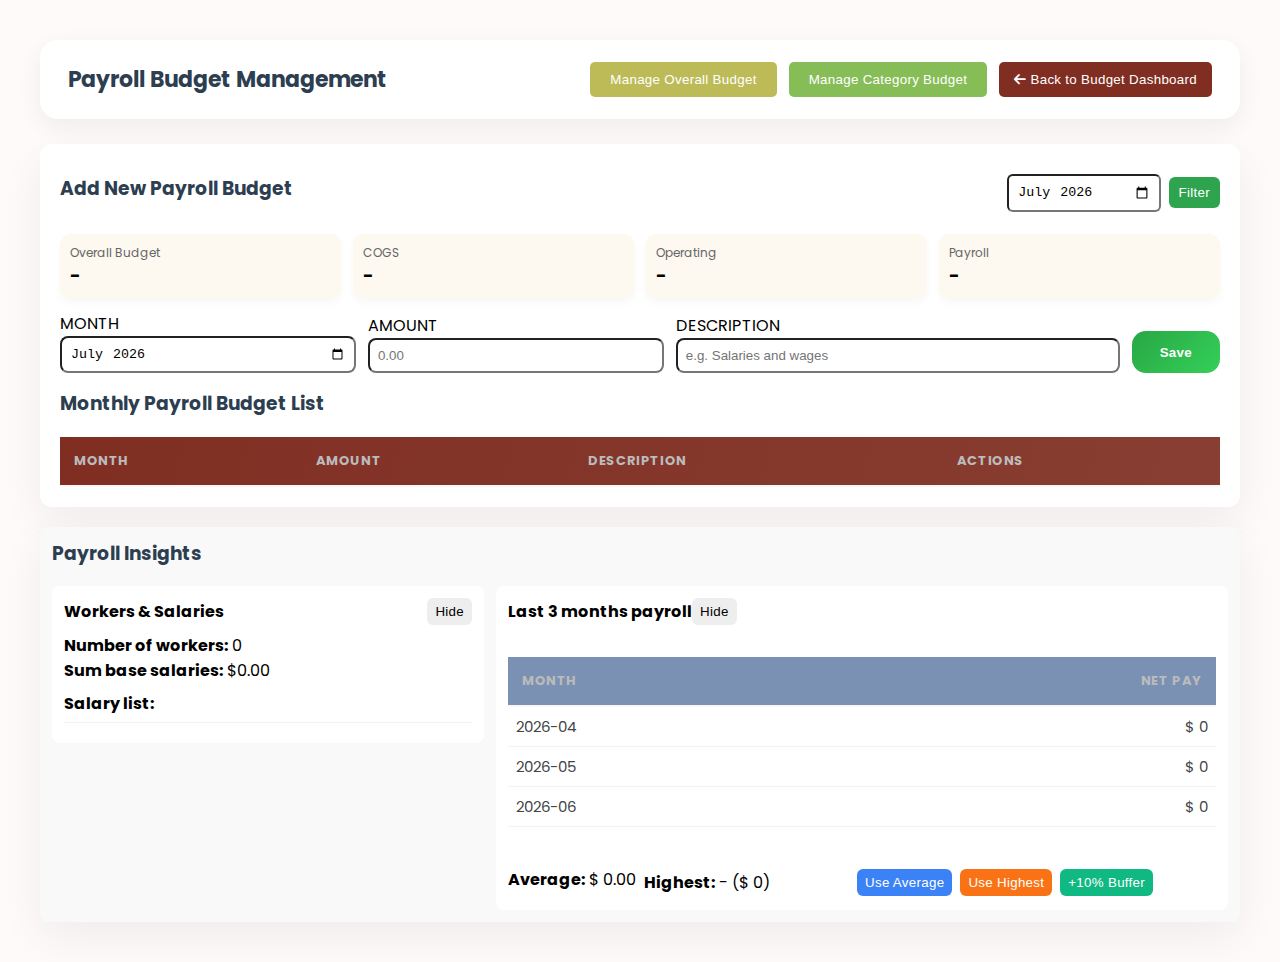
<file: payroll_budget.html>
<!DOCTYPE html>
<html lang="en">
<head>
    <meta charset="UTF-8">
    <meta name="viewport" content="width=device-width, initial-scale=1.0">
    <title>Payroll Budget - Coffee Cashflow</title>
    <link rel="stylesheet" href="https://cdnjs.cloudflare.com/ajax/libs/font-awesome/6.4.0/css/all.min.css">
    <link rel="stylesheet" href="style.css">
    <style>
        .sidebar { display: none !important; }
        #dashboard-section { margin-left: 0 !important; padding: 40px; }
        /* reuse a compact subset of overall styles */

        
/* ===== Header ===== */
.dash-header {
    background: white;
    padding: 22px 28px;
    border-radius: 18px;
    box-shadow: 0 8px 24px rgba(0,0,0,0.06);
    display: flex;
    align-items: center;
    gap: 12px;
    margin-bottom: 25px;
}

.dash-header h1 {
    font-size: 22px;
    color: #2c3e50;
    flex-grow: 1;
}
h3 {
    margin-top: 10px;
    color: #2c3e50;
}

h4 {
    color: #34495e;
}
/* Save button */
.add-expense-btn {
    background: linear-gradient(135deg, #28a745, #34d058);
    border: none;
    color: white;
}

.add-expense-btn:hover {
    background: linear-gradient(135deg, #218838, #2ecc71);
}

/* ===== Buttons ===== */
button {
    border-radius: 10px;
    transition: all 0.25s ease;
    font-weight: 500;
    letter-spacing: 0.3px;
}

/* Lift animation */
button:hover {
    transform: translateY(-2px);
    box-shadow: 0 6px 14px rgba(113, 112, 112, 0.12);
}
        .manage-expense-card { background: white; padding: 20px; border-radius: 12px; }
        input[type="month"], input[type="number"], input[type="text"] { width:100%; padding:8px; border-radius:8px; }
        table { width:100%; border-collapse: collapse; margin-top: 12px; }
        thead {
    background: linear-gradient(100deg, #802E22, #883e32);
    color: white;
}
        th {
    padding: 14px;
    font-size: 13px;
    text-transform: uppercase;
    letter-spacing: 0.6px;
}

td {
    padding: 12px 14px;
    border-bottom: 1px solid #f1f3f5;
    font-size: 15px;
}
    </style>
</head>
<body>
  <div id="dashboard-section">
        
        <div id="budget-page" class="page-section active-section">
            <header class="dash-header">
                <h1>Payroll Budget Management</h1>
                <button onclick="window.location.href='overall_budget.html'; event.stopPropagation();" 
                style="background: #bdbb57; color: white; border: none; padding: 10px 20px; border-radius: 5px; cursor: pointer; align-self: center;">
            Manage Overall Budget
        </button>
        <button onclick="window.location.href='category_budget.html'; event.stopPropagation();" 
                style="background: #87bd57; color: white; border: none; padding: 10px 20px; border-radius: 5px; cursor: pointer; align-self: center;">
            Manage Category Budget
        </button>
                <button onclick="window.location.href='budget_section.html'" style="background: #802E22; color: white; border: none; padding: 10px 15px; border-radius: 5px; cursor: pointer;"><i class="fas fa-arrow-left"></i> Back to Budget Dashboard</button>
            </header>

            <div class="manage-expense-card">
                <div style="display:flex; justify-content:space-between; align-items:center; margin-bottom:12px;">
                    <h3 id="payroll-form-title">Add New Payroll Budget</h3>
                    <div style="display:flex; gap:8px; align-items:center;">
                        <input type="month" id="payroll_month_filter" onchange="loadPayrollBudgets()" style="padding:8px; border-radius:6px;">
                        <button onclick="loadPayrollBudgets()" style="background:#2ea44f; color:white; border:none; padding:8px 10px; border-radius:6px;">Filter</button>
                    </div>
                </div>
                <!-- KPIs -->
                <div id="payroll-kpis" style="display:flex; gap:12px; margin-bottom:12px;">
                    <div class="kpi" style="flex:1; background:#fdf8f0; padding:10px; border-radius:10px; box-shadow:0 4px 8px rgba(0,0,0,0.03);">
                        <div style="font-size:12px; color:#666;">Overall Budget</div>
                        <div id="kpi-overall" style="font-size:18px; font-weight:700;">-</div>
                    </div>
                    <div class="kpi" style="flex:1; background:#fdf8f0; padding:10px; border-radius:10px; box-shadow:0 4px 8px rgba(0,0,0,0.03);">
                        <div style="font-size:12px; color:#666;">COGS</div>
                        <div id="kpi-cogs" style="font-size:18px; font-weight:700;">-</div>
                    </div>
                    <div class="kpi" style="flex:1; background:#fdf8f0; padding:10px; border-radius:10px; box-shadow:0 4px 8px rgba(0,0,0,0.03);">
                        <div style="font-size:12px; color:#666;">Operating</div>
                        <div id="kpi-operating" style="font-size:18px; font-weight:700;">-</div>
                    </div>
                    <div class="kpi" style="flex:1; background:#fdf8f0; padding:10px; border-radius:10px; box-shadow:0 4px 8px rgba(0,0,0,0.03);">
                        <div style="font-size:12px; color:#666;">Payroll</div>
                        <div id="kpi-payroll" style="font-size:18px; font-weight:700;">-</div>
                    </div>
                </div>

                <!-- Overrun panel: show when total of 3 main categories > overall budget -->
                <div id="category-overrun-panel" style="display:none; margin-bottom:16px; padding:16px; background:#fff3cd; border:1px solid #ffc107; border-radius:12px;">
                    <div style="font-weight:600; color:#856404; margin-bottom:8px;">
                        <i class="fas fa-exclamation-triangle"></i> Category budgets exceed the overall budget for this month.
                    </div>
                    <div id="category-overrun-detail" style="font-size:13px; color:#856404; margin-bottom:12px;"></div>
                    <div style="display:flex; gap:10px; align-items:center;">
                        <button id="btn-finalize-budgets" type="button" style="background:linear-gradient(135deg,#28a745,#34d058); color:white; border:none; padding:10px 20px; border-radius:8px; cursor:pointer; font-weight:600;">
                            <i class="fas fa-check-double"></i> Finalize (scale to fit)
                        </button>
                        <button id="btn-cancel-finalize" type="button" style="background:#6c757d; color:white; border:none; padding:10px 20px; border-radius:8px; cursor:pointer;">Cancel</button>
                    </div>
                </div>
                <div id="category-finalize-result" style="display:none; margin-bottom:16px; padding:12px; background:#d4edda; border:1px solid #28a745; border-radius:10px; font-size:13px;"></div>

                <div>
                    <input type="hidden" id="payroll_budget_id">
                    <div style="display:grid; grid-template-columns:1fr 1fr 1.5fr auto; gap:12px; align-items:end;">
                        <div>
                            <label>MONTH</label>
                            <input type="month" id="payroll_budget_month" title="Only current month through next 3 months can be selected">
                        </div>
                        <div>
                            <label>AMOUNT</label>
                            <input type="number" id="payroll_budget_amount" placeholder="0.00">
                        </div>
                        <div>
                            <label>DESCRIPTION</label>
                            <input type="text" id="payroll_budget_description" placeholder="e.g. Salaries and wages">
                        </div>
                        <div style="display:flex; gap:6px;">
                            <button onclick="savePayrollBudget()" class="add-expense-btn" style="height:42px;">Save</button>
                            <button id="btn-cancel-edit-payroll" onclick="clearPayrollForm()" style="display:none; background:#999; color:white; border:none; padding:0 12px; border-radius:10px;">Cancel</button>
                        </div>
                    </div>
                </div>

                <h3 style="margin-top:16px;">Monthly Payroll Budget List</h3>
                <table>
                    <thead>
                        <tr>
                            <th>Month</th>
                            <th>Amount</th>
                            <th>Description</th>
                            <th>Actions</th>
                        </tr>
                    </thead>
                    <tbody id="payroll-budget-table-body"></tbody>
                </table>
                
                <!-- Payroll Insights moved to its own card below -->
            </div>
        </div>
        <!-- Separate card for Payroll Insights -->
<div class="manage-expense-card" style="margin-top:20px; padding:12px; border-radius:8px; background:#f9f9f9;">
    <h3 style="margin-top:0;">Payroll Insights</h3>

    <!-- Top-level horizontal: Workers & Salaries | Last 3 months payroll -->
    <div style="display:flex; gap:12px; align-items:flex-start; flex-wrap:wrap;">

        <!-- Left block -->
        <div style="flex:1 1 300px; background:white; padding:12px; border-radius:8px;">
            <div style="display:flex; justify-content:space-between; align-items:center; margin-bottom:8px;">
                <strong>Workers & Salaries</strong>
                <button id="toggle-worker-list" style="background:#eee; border:none; padding:6px 8px; border-radius:6px;">Hide</button>
            </div>
            <div id="worker-summary">
                <div><strong>Number of workers:</strong> <span id="payroll-worker-count">0</span></div>
                <div><strong>Sum base salaries:</strong> <span id="payroll-worker-base-sum">$0.00</span></div>
                <div style="margin-top:8px;"><strong>Salary list:</strong></div>
                <div id="payroll-worker-list" style="margin-top:6px; max-height:160px; overflow:auto; border-top:1px solid #f1f3f5; padding-top:8px;"></div>
            </div>
        </div>

        <!-- Right block -->
        <div style="flex:600px; background:white; padding:12px; border-radius:8px; display:flex; gap:12px; flex-wrap:wrap;">
            
            <!-- Nested left inside right block -->
         
      

            <div style="display:flex; justify-content:space-between; align-items:center; margin-bottom:8px;">
                <strong>Last 3 months payroll</strong>
                <button id="toggle-payroll-three-month" style="background:#eee; border:none; padding:6px 8px; border-radius:6px;">Hide</button>
            </div>

<div id="payroll-three-month-block" style="width:100%; flex-basis:100%;">
<table style="width:100%; margin-bottom:12px; table-layout:fixed;">
    <thead style="background:#7a91b3; color:white;">
        <tr>
            <th>Month</th>
            <th style="text-align:right">Net Pay</th>
        </tr>
    </thead>
    <tbody id="payroll-three-month-table-body"></tbody>
</table>
</div>

<!-- Summary + Buttons Row -->
<div style="display:flex; justify-content:space-between; align-items:flex-start;">

   

   <div style="display:flex; justify-content:space-between; align-items:flex-start; margin-top:8px;">

    <!-- Payroll summary (aligned under Net Pay column) -->
    <div style="display:flex; gap:8px; margin-top:8px; justify-content:flex-end; align-items:center;">
    <div style="margin-bottom:6px;"><strong>Average:</strong> <span id="payroll-three-month-avg">$0.00</span></div>
    <div><strong>Highest:</strong> <span id="payroll-three-month-highest">-</span></div>
    
    <!-- Separator -->
    <div style="width:70px; height:24px;"></div>
    
    <button id="use-payroll-average-btn" style="background:#3b82f6; color:white; border:none; padding:6px 8px; border-radius:6px;">Use Average</button>
    <button id="use-payroll-highest-btn" style="background:#f97316; color:white; border:none; padding:6px 8px; border-radius:6px;">Use Highest</button>
    <button id="use-payroll-avg-buffer-btn" style="background:#10b981; color:white; border:none; padding:6px 8px; border-radius:6px;">+10% Buffer</button>
</div>
 
    </div>

    <script src="newscript.js?v=1"></script>
    <script src="payroll_budget.js?v=1"></script>
    <script>
        const API_BASE = 'http://127.0.0.1:8000';
        async function updateKPIsForPayroll() {
            const filter = document.getElementById('payroll_month_filter');
            if (!filter || !filter.value) return;
            const month = filter.value;
            try {
                const res = await fetch(`${API_BASE}/api/kpis?month=${month}`);
                if (!res.ok) return;
                const data = await res.json();
                document.getElementById('kpi-overall').innerText = data.overall && data.overall.budgeted ? `$ ${Number(data.overall.budgeted).toLocaleString()}` : '-';
                document.getElementById('kpi-cogs').innerText = data.cogs && data.cogs.budgeted ? `$ ${Number(data.cogs.budgeted).toLocaleString()} (${data.cogs.percent_of_overall ?? '-' }%)` : '-';
                document.getElementById('kpi-operating').innerText = data.operating && data.operating.budgeted ? `$ ${Number(data.operating.budgeted).toLocaleString()} (${data.operating.percent_of_overall ?? '-' }%)` : '-';
                document.getElementById('kpi-payroll').innerText = data.payroll && data.payroll.budgeted ? `$ ${Number(data.payroll.budgeted).toLocaleString()} (${data.payroll.percent_of_overall ?? '-' }%)` : '-';
                if (data.payroll && data.payroll.base) {
                    const el = document.getElementById('payroll-worker-base-sum');
                    if (el) el.innerText = `$ ${Number(data.payroll.base).toLocaleString()}`;
                }
                // Show/hide overrun panel using backend budget-summary (same logic as category page)
                const summaryRes = await fetch(`${API_BASE}/api/budget-summary?month=${encodeURIComponent(month)}`);
                if (summaryRes.ok) {
                    const summary = await summaryRes.json();
                    if (typeof showOrHideFinalizePanelPayroll === 'function') showOrHideFinalizePanelPayroll(summary.overall, summary.main_sum, summary.overrun);
                }
            } catch (err) { console.error('Error fetching payroll KPIs', err); }
        }
        function payrollBudgetMonth() {
            const f = document.getElementById('payroll_month_filter');
            return f ? f.value : '';
        }
        function showOrHideFinalizePanelPayroll(overall, totalMain, overrun) {
            const panel = document.getElementById('category-overrun-panel');
            const resultEl = document.getElementById('category-finalize-result');
            if (!panel) return;
            const show = overrun === true || (overall != null && totalMain > overall);
            if (show) {
                const detail = document.getElementById('category-overrun-detail');
                const excess = overall != null && totalMain > overall ? totalMain - overall : (totalMain - (overall || 0));
                if (detail) detail.innerHTML = `Overall: $ ${Number(overall).toLocaleString()} &nbsp;|&nbsp; COGS + Operating + Payroll = $ ${Number(totalMain).toLocaleString()} (exceeds by $ ${Number(excess).toLocaleString()}). Click <strong>Finalize</strong> to scale all category budgets to fit.`;
                panel.style.display = 'block';
                if (resultEl) resultEl.style.display = 'none';
            } else {
                panel.style.display = 'none';
            }
        }
        // Helper used from JS (e.g. payroll_budget.js) when a save fails
        // with an \"over budget\" message so the Finalize panel is forced visible.
        function showCategoryOverrunPanel(detailMessage) {
            const panel = document.getElementById('category-overrun-panel');
            const resultEl = document.getElementById('category-finalize-result');
            const detailEl = document.getElementById('category-overrun-detail');
            if (!panel) return;
            if (detailEl && detailMessage) {
                detailEl.textContent = detailMessage;
            }
            panel.style.display = 'block';
            if (resultEl) resultEl.style.display = 'none';
        }
        async function onFinalizeBudgetsPayroll() {
            const month = payrollBudgetMonth();
            if (!month) return;
            const btn = document.getElementById('btn-finalize-budgets');
            const resultEl = document.getElementById('category-finalize-result');
            const panel = document.getElementById('category-overrun-panel');
            if (btn) { btn.disabled = true; btn.innerHTML = '<i class="fas fa-spinner fa-spin"></i> Finalizing...'; }
            try {
                const res = await fetch(`${API_BASE}/api/finalize-budgets?month=${encodeURIComponent(month)}`, { method: 'POST' });
                const data = await res.json().catch(() => ({}));
                if (!res.ok) {
                    alert(data.detail || 'Failed to finalize budgets.');
                    return;
                }
                const factor = data.factor != null ? (Number(data.factor) * 100).toFixed(1) : '-';
                let msg = 'Scaling factor applied: ' + factor + '%. Budgets have been updated to fit the overall budget.';
                if (data.updates && data.updates.length) {
                    const mainUpdates = data.updates.filter(function(u){ return u.category; });
                    if (mainUpdates.length) msg += ' Main categories and payroll updated.';
                }
                if (data.payroll && data.payroll.new != null) msg += ' Payroll: $ ' + Number(data.payroll.new).toLocaleString();
                if (resultEl) { resultEl.innerHTML = msg; resultEl.style.display = 'block'; }
                if (panel) panel.style.display = 'none';
                updateKPIsForPayroll();
                if (typeof loadPayrollBudgets === 'function') loadPayrollBudgets();
            } catch (err) {
                console.error('Finalize error', err);
                alert('Error finalizing budgets. Please try again.');
            } finally {
                if (btn) { btn.disabled = false; btn.innerHTML = '<i class="fas fa-check-double"></i> Finalize (scale to fit)'; }
            }
        }
        function onCancelFinalizePayroll() {
            const panel = document.getElementById('category-overrun-panel');
            if (panel) panel.style.display = 'none';
        }
        document.addEventListener('DOMContentLoaded', function(){
            updateKPIsForPayroll();
            const f = document.getElementById('payroll_month_filter');
            if (f) {
                f.addEventListener('change', function(){
                    updateKPIsForPayroll();
                    var month = f.value;
                    if (!month) return;
                    fetch(API_BASE + '/api/budget-summary?month=' + encodeURIComponent(month))
                        .then(function(r){ return r.ok ? r.json() : null; })
                        .then(function(summary){
                            if (summary) showOrHideFinalizePanelPayroll(summary.overall, summary.main_sum, summary.overrun);
                        })
                        .catch(function(){});
                });
            }
            setInterval(updateKPIsForPayroll, 30000);
            var btnFinalize = document.getElementById('btn-finalize-budgets');
            var btnCancel = document.getElementById('btn-cancel-finalize');
            if (btnFinalize) btnFinalize.addEventListener('click', onFinalizeBudgetsPayroll);
            if (btnCancel) btnCancel.addEventListener('click', onCancelFinalizePayroll);

            // Wire hide/show toggle for last 3 months payroll table
            try {
                const toggleBtn = document.getElementById('toggle-payroll-three-month');
                const block = document.getElementById('payroll-three-month-block');
                if (toggleBtn && block) {
                    toggleBtn.addEventListener('click', function(){
                        if (block.style.display === 'none') { block.style.display = ''; toggleBtn.innerText = 'Hide'; }
                        else { block.style.display = 'none'; toggleBtn.innerText = 'Show'; }
                    });
                }
            } catch (e) { console.error('Failed to wire payroll 3-month toggle', e); }
        });
    </script>
</body>
</html>
</file>
<file: style.css>
@import url('https://fonts.googleapis.com/css2?family=Poppins:wght@300;400;600;700&display=swap');

:root {
    --dark-coffee: #3e2723;
    --mid-coffee: #5d4037;
    --light-coffee: #8d6e63;
    --accent-coffee: #d7ccc8;
    --golden-oak: #b08968;
    --bg-soft: #fdfaf9;
}

* { box-sizing: border-box; }
body { font-family: 'Poppins', sans-serif; margin: 0; background: var(--bg-soft); overflow-x: hidden; }
.hidden { display: none !important; }

/* BACKGROUND OVERLAY */
.overlay { 
    position: fixed; top:0; left:0; width:100%; height:100%; 
    background: linear-gradient(rgba(0,0,0,0.65), rgba(0,0,0,0.65)), url('https://images.unsplash.com/photo-1495474472287-4d71bcdd2085?auto=format&fit=crop&w=1350&q=80'); 
    background-size: cover; z-index: -1; 
}

/* --- 1. PREMIUM SPLIT-SCREEN LOGIN --- */
.auth-container { height: 100vh; display: flex; justify-content: center; align-items: center; padding: 20px; }
.premium-login-box {
    display: flex;
    width: 1000px; 
    max-width: 95%;
    height: 650px;
    background: white;
    border-radius: 40px;
    overflow: hidden;
    box-shadow: 0 50px 100px rgba(0,0,0,0.5);
}

.login-visual {
    flex: 1.2;
    background: linear-gradient(rgba(62, 39, 35, 0.85), rgba(62, 39, 35, 0.85)), 
                url('https://images.unsplash.com/photo-1495474472287-4d71bcdd2085?auto=format&fit=crop&w=800&q=80');
    background-size: cover;
    background-position: center;
    padding: 60px;
    display: flex;
    align-items: flex-end;
    color: white;
}

.brand-badge {
    background: rgba(255,255,255,0.2);
    padding: 6px 16px;
    border-radius: 20px;
    font-size: 11px;
    letter-spacing: 2px;
    text-transform: uppercase;
    font-weight: 600;
}

.login-visual h2 { font-size: 48px; margin: 20px 0; line-height: 1.1; font-weight: 700; }
.login-visual p { opacity: 0.8; font-size: 16px; max-width: 320px; line-height: 1.6; }

.login-form-area { flex: 1; padding: 60px; display: flex; align-items: center; justify-content: center; background: white; }
.form-inner { width: 100%; max-width: 350px; }
.coffee-icon { font-size: 40px; margin-bottom: 15px; display: block; }
.form-inner h1 { font-size: 32px; color: var(--dark-coffee); margin: 0 0 10px 0; }
.form-inner p { color: #888; margin-bottom: 35px; font-size: 14px; }

.form-group-premium { margin-bottom: 25px; }
.form-group-premium label { font-size: 11px; font-weight: 700; color: #aaa; text-transform: uppercase; margin-bottom: 10px; display: block; letter-spacing: 1px; }
.input-wrapper input {
    width: 100%; padding: 16px; border: none; background: #f4f5f7; border-radius: 15px; font-size: 15px; outline: none; transition: 0.3s;
}
.input-wrapper input:focus { background: #eee; box-shadow: 0 0 0 3px rgba(62, 39, 35, 0.05); }

.btn-luxury {
    width: 100%; padding: 18px; background: var(--dark-coffee); color: white; border: none; border-radius: 15px; font-weight: 600; font-size: 16px; cursor: pointer; transition: 0.3s; margin-top: 20px;
}
.btn-luxury:hover { background: var(--mid-coffee); transform: translateY(-2px); box-shadow: 0 15px 30px rgba(62, 39, 35, 0.2); }
.form-footer { margin-top: 40px; font-size: 11px; color: #ccc; text-align: center; }

/* --- 2. DASHBOARD LAYOUT (CENTERED) --- */
.dashboard-wrapper { min-height: 100vh; display: flex; justify-content: center; align-items: center; padding: 40px 20px; }
.main-dashboard { width: 100%; max-width: 1100px; }
.dash-header { display: flex; justify-content: space-between; align-items: center; margin-bottom: 40px; }
.dash-header h1 { color: var(--dark-coffee); font-size: 32px; margin: 0; }
.logout-btn-top { background: var(--light-coffee); color: white; border: none; padding: 10px 25px; border-radius: 12px; cursor: pointer; font-weight: 600; transition: 0.3s; }
.logout-btn-top:hover { background: var(--dark-coffee); }

/* CARDS */
.card-grid { display: grid; grid-template-columns: repeat(4, 1fr); gap: 20px; margin-bottom: 40px; }
.summary-card { padding: 30px; border-radius: 25px; color: white; text-align: center; box-shadow: 0 10px 25px rgba(0,0,0,0.05); }
.summary-card h4 { margin: 0; font-size: 12px; text-transform: uppercase; opacity: 0.8; letter-spacing: 1px; }
.summary-card p { font-size: 26px; font-weight: bold; margin: 10px 0 0; }

.dark-espresso { background: #2b1d1a; }
.caramel-brown { background: #6f4e37; }
.mocha-light { background: #a67b5b; }
.creamy-latte { background: #d2b48c; color: #3e2723; }

/* TABLE */
.table-container { background: white; padding: 35px; border-radius: 30px; box-shadow: 0 10px 40px rgba(0,0,0,0.04); }
.table-header { display: flex; justify-content: space-between; align-items: center; margin-bottom: 25px; }
.add-expense-btn { background: var(--golden-oak); color: white; border: none; padding: 12px 28px; border-radius: 14px; cursor: pointer; font-weight: 600; transition: 0.3s; }
.add-expense-btn:hover { background: var(--dark-coffee); transform: scale(1.03); }

table { width: 100%; border-collapse: collapse; }
th { text-align: left; padding: 18px; color: #bbb; border-bottom: 2px solid #f8f8f8; font-size: 12px; text-transform: uppercase; letter-spacing: 1px; }
td { padding: 18px; border-bottom: 1px solid #fcfcfc; color: #444; font-size: 14px; }

/* --- 3. PREMIUM MODAL UI --- */
.modal { display: none; position: fixed; z-index: 2000; top: 0; left: 0; width: 100%; height: 100%; background: rgba(39, 25, 22, 0.75); backdrop-filter: blur(10px); }
.modal-content { background: white; width: 580px; margin: 50px auto; border-radius: 40px; box-shadow: 0 40px 80px rgba(0,0,0,0.4); animation: slideUp 0.5s ease-out; overflow: hidden; }
@keyframes slideUp { from { transform: translateY(50px); opacity: 0; } to { transform: translateY(0); opacity: 1; } }

.modal-header-premium { padding: 35px 45px; border-bottom: 1px solid #f5f5f5; display: flex; justify-content: space-between; align-items: center; }
.modal-title h2 { margin: 0; color: var(--dark-coffee); font-size: 24px; }
.modal-title p { margin: 6px 0 0; color: #aaa; font-size: 14px; }
.close-premium { font-size: 30px; color: #ddd; cursor: pointer; transition: 0.3s; }
.close-premium:hover { color: var(--dark-coffee); }

.modal-body-premium { padding: 35px 45px; }
.input-grid-premium { display: grid; grid-template-columns: 1fr 1fr; gap: 25px; margin-top: 25px; }
.input-field-premium { display: flex; flex-direction: column; gap: 10px; }
.input-field-premium label { font-size: 11px; font-weight: 700; color: var(--light-coffee); text-transform: uppercase; letter-spacing: 1px; }
.input-field-premium input, .input-field-premium select { padding: 16px; border: 1.5px solid #f0f0f0; border-radius: 18px; font-family: inherit; font-size: 14px; background: #fafafa; transition: 0.3s; }
.input-field-premium input:focus { outline: none; border-color: var(--golden-oak); background: #fff; }

.modal-footer-premium { padding: 35px 45px; background: #fbfbfb; display: flex; justify-content: flex-end; gap: 20px; border-top: 1px solid #f5f5f5; }
.btn-save-premium { background: var(--dark-coffee); color: white; border: none; padding: 16px 35px; border-radius: 16px; font-weight: 600; cursor: pointer; transition: 0.3s; }
.btn-save-premium:hover { background: #2b1d1a; transform: scale(1.02); box-shadow: 0 10px 20px rgba(0,0,0,0.1); }
.btn-cancel-premium { background: transparent; color: #bbb; border: none; cursor: pointer; font-weight: 600; font-size: 14px; }
/* --- New UI Sections Styling --- */
.page-section { 
    display: none; 
    width: 100%; 
    animation: fadeIn 0.4s ease-in-out;
}

.active-section { 
    display: block; 
}

@keyframes fadeIn {
    from { opacity: 0; transform: translateY(10px); }
    to { opacity: 1; transform: translateY(0); }
}

/* Manage Expense Page Styling */
.manage-expense-card {
    background: white;
    padding: 40px;
    border-radius: 35px;
    box-shadow: 0 15px 45px rgba(0,0,0,0.06);
    margin-top: 20px;
}

.expense-table-input {
    width: 100%;
    margin-top: 30px;
    border-spacing: 0 15px;
    border-collapse: separate;
}

.expense-table-input th {
    color: #999;
    font-size: 11px;
    text-transform: uppercase;
    padding: 10px 20px;
}

.expense-table-input td {
    background: #fdfaf9;
    padding: 15px 20px;
}

.expense-table-input td:first-child { border-radius: 15px 0 0 15px; }
.expense-table-input td:last-child { border-radius: 0 15px 15px 0; }

.expense-table-input input, .expense-table-input select {
    width: 100%;
    border: 1px solid #eee;
    padding: 12px;
    border-radius: 10px;
    background: white;
    font-family: inherit;
}
.income-row-checkbox { transform: scale(1.1);
     cursor: pointer; }

<<<<<<< HEAD
/* Report Page Styling - FULL FIX */
.intel-report {
    animation: fadeIn 0.5s ease-out;
}

.report-container {
    background: white;
    padding: 30px;
    border-radius: 25px;
    box-shadow: 0 4px 15px rgba(0,0,0,0.05);
}

/* KPI Grid - Responsive 4 columns */
.kpi-container {
    display: grid; 
    grid-template-columns: repeat(auto-fit, minmax(220px, 1fr)); 
    gap: 20px; 
    margin: 25px 0;
}

/* Intelligence Cards */
.card {
    background: #fff;
    border: 1px solid #e1e4e8;
    padding: 25px;
    border-radius: 18px;
    text-align: center;
    transition: all 0.3s cubic-bezier(0.4, 0, 0.2, 1);
    display: flex;
    flex-direction: column;
    justify-content: center;
    box-shadow: 0 2px 5px rgba(0,0,0,0.02);
}

.card:hover {
    transform: translateY(-5px);
    box-shadow: 0 12px 24px rgba(0,0,0,0.1);
    border-color: #4e73df;
}

.card h3 {
    margin: 0;
    color: #6a737d;
    font-size: 0.75rem;
    text-transform: uppercase;
    letter-spacing: 1.2px;
    font-weight: 600;
}

.card .value {
    font-size: 1.8rem;
    font-weight: 800;
    margin-top: 10px;
    color: #1f2328;
}

/* Chart Layout Adjustments */
.chart-container {
    display: flex;
    gap: 20px;
    flex-wrap: wrap;
    margin-bottom: 30px;
}

.chart-box {
    background: white;
    padding: 25px;
    border-radius: 20px;
    border: 1px solid #f0f0f0;
    box-shadow: 0 4px 12px rgba(0,0,0,0.03);
    min-height: 380px; /* Gives Chart.js room to breathe */
    flex: 1;
}

/* Date Filter Styling */
.report-filters {
    display: flex;
    gap: 15px;
    align-items: flex-end;
    background: #f8f9fa;
    padding: 20px;
    border-radius: 15px;
    border: 1px solid #eee;
}

.report-filters label {
    font-size: 11px;
    font-weight: 700;
    color: #444;
    margin-bottom: 6px;
    display: block;
}

/* Fix the giant date boxes */
.report-filters {
    display: flex;
    gap: 15px;
    align-items: flex-end;
    background: #f8f9fa;
    padding: 20px;
    border-radius: 15px;
    border: 1px solid #eee;
    flex-wrap: wrap; /* Allows wrapping on mobile */
}

.report-filters > div {
    flex: 0 0 200px; /* Forces boxes to be exactly 200px wide */
}

.report-filters button {
    flex: 0 0 180px; /* Keeps button size consistent */
    height: 40px;
}

/* Prediction Result Cards */
#predictionSummary {
    margin-top: 20px;
    display: none; /* Hidden until button is clicked */
    grid-template-columns: repeat(auto-fit, minmax(200px, 1fr));
    gap: 15px;
}

/* Animations */
@keyframes fadeIn {
    from { opacity: 0; transform: translateY(15px); }
    to { opacity: 1; transform: translateY(0); }
}
=======
/* Report Page Styling */
.report-container {
    background: white;
    padding: 40px;
    border-radius: 35px;
}

.stats-row {
    display: grid;
    grid-template-columns: repeat(3, 1fr);
    gap: 25px;
    margin: 30px 0;
}

.stat-box {
    padding: 25px;
    border-radius: 20px;
    background: #fff;
    border: 1px solid #f0f0f0;
    transition: 0.3s;
}

.stat-box:hover {
    box-shadow: 0 10px 20px rgba(0,0,0,0.05);
    border-color: var(--light-coffee);
}
>>>>>>> origin/master
</file>
